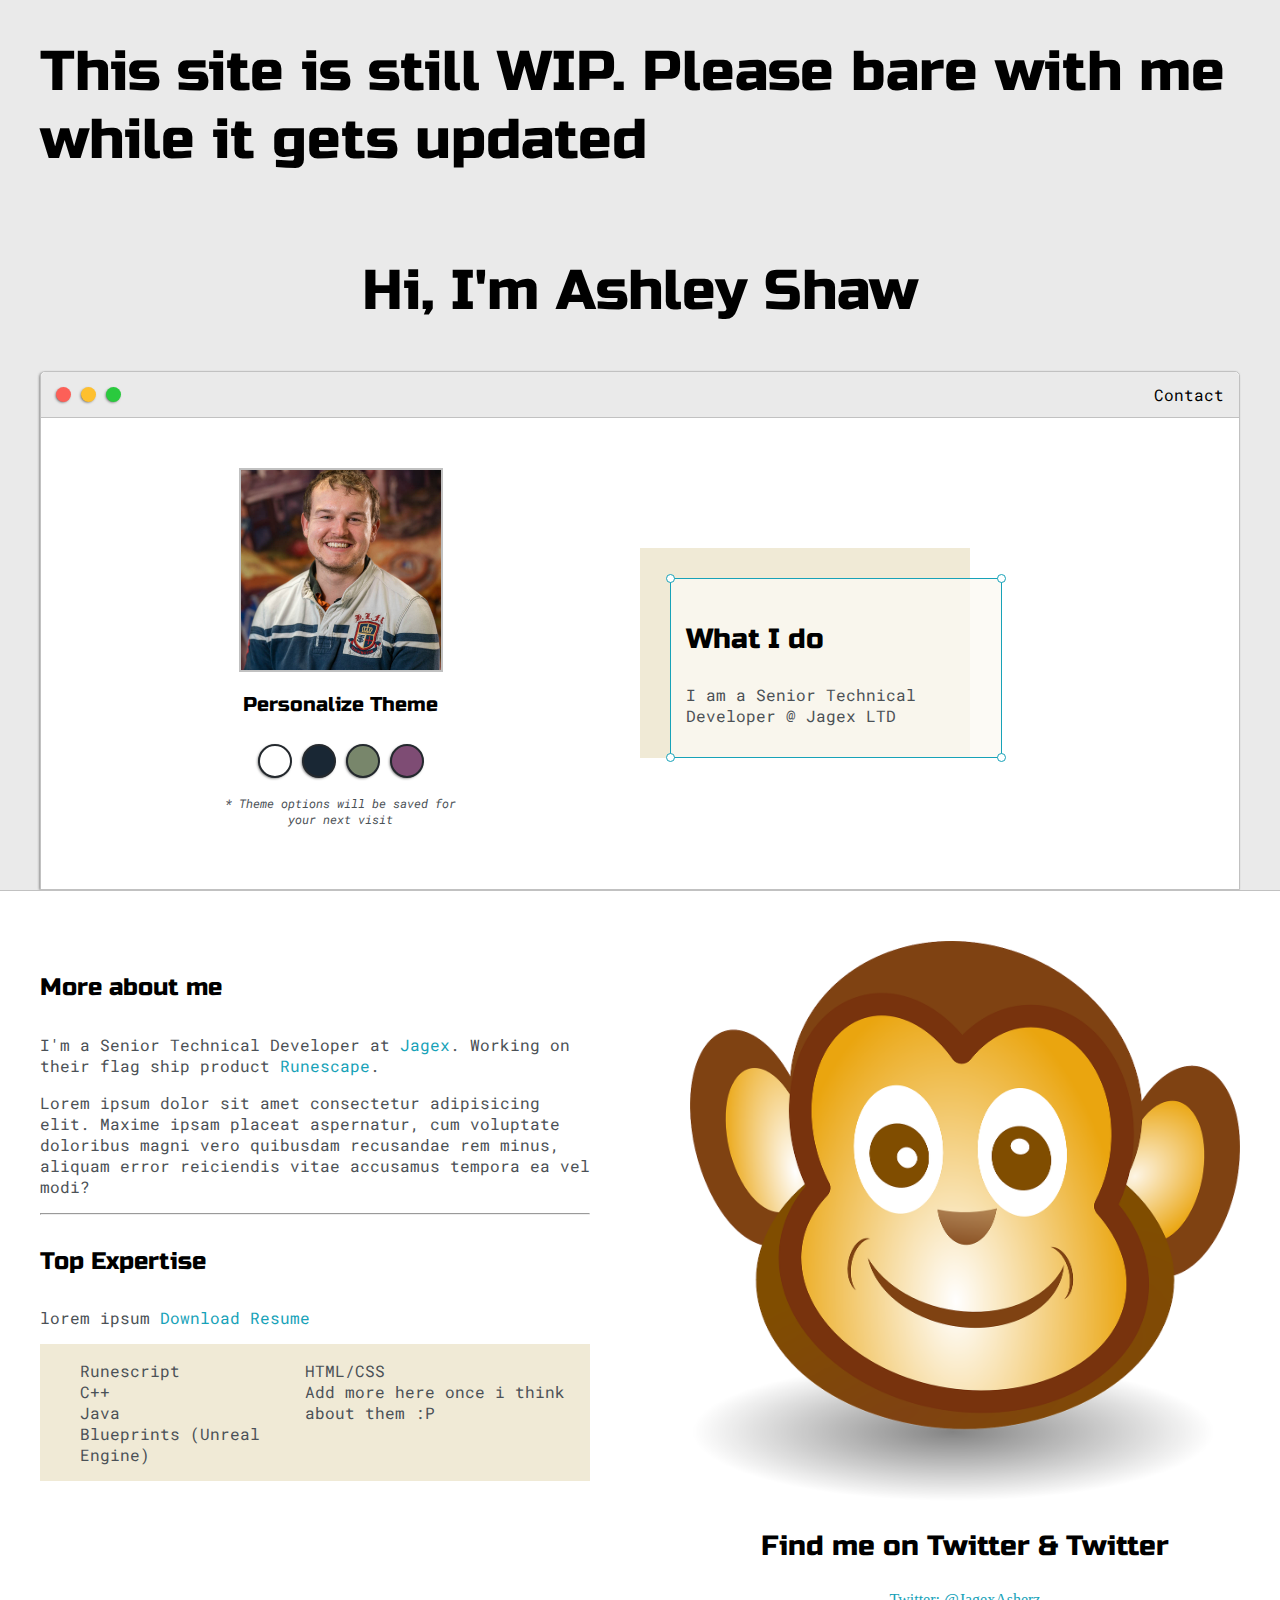
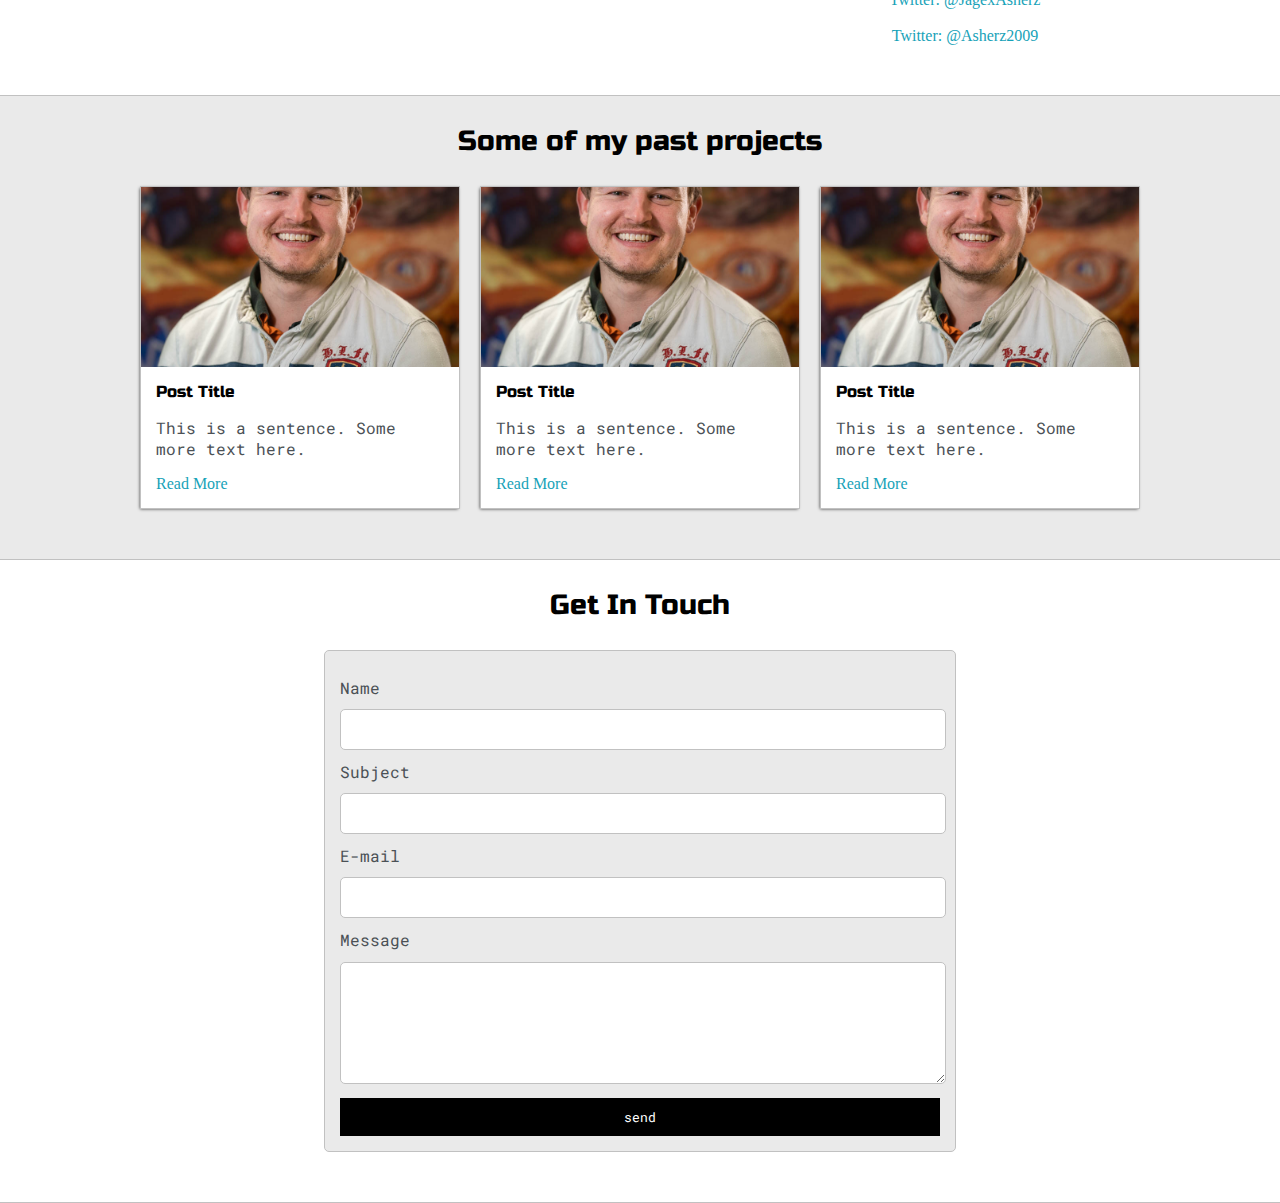
<file: index.html>
<!DOCTYPE html>
<html>

<head>
    <title>Ashley Shaw</title>
    <meta name="viewport" content="width=device-width,
        initial-scale=1, maximum-scale=1, minimum-scale=1">

    <link href="https://fonts.googleapis.com/css2?family=Russo+One&display=swap" rel="stylesheet">
    <link href="https://fonts.googleapis.com/css2?family=Roboto+Mono:wght@500&display=swap" rel="stylesheet">
    <link rel="stylesheet" type="text/css" href="css/default.css">

    <link id="theme-style" rel="stylesheet" type="text/css" href="">
</head>

<body>

    <section class="s1">
        <div class="main-container">
            <h1>This site is still WIP. Please bare with me while it gets updated</h1>
            <div class="greeting-wrapper">
                <h1>Hi, I'm Ashley Shaw</h1>
            </div>

            <div class="intro-wrapper">
                <div class="nav-wrapper">
                    <div class="dots-wrapper">
                        <div id="dot-1" class="browser-dot"></div>
                        <div id="dot-2" class="browser-dot"></div>
                        <div id="dot-3" class="browser-dot"></div>
                    </div>
                    <ul id="navigation">
                        <li><a href="#">Contact</a></li>
                    </ul>
                </div>

                <div class="left-column">
                    <img id="profile_pic" src="images/me.jpg" alt="">
                    <h5 style="text-align: center; 
                    line-height: 0;">Personalize Theme</h5>
                
                    <div id="theme-options-wrapper">
                        <div data-mode="light" id="light-mode" class="theme-dot"></div>
                        <div data-mode="blue" id="blue-mode" class="theme-dot"></div>
                        <div data-mode="green" id="green-mode" class="theme-dot"></div>
                        <div data-mode="purple" id="purple-mode" class="theme-dot"></div>
                    </div>
                
                    <p id="setting-note">* Theme options will be saved for <br> your next visit</p>
                </div>

                <div class="right-column">
                    
                    <div id="preview-shadow">
                        <div id="preview">
                            <div id="corner-tl" class="corner"></div>
                            <div id="corner-tr" class="corner"></div>
                            <h3>What I do</h3>
                            <p>I am a Senior Technical Developer @ Jagex LTD</p>
                            <div id="corner-bl" class="corner"></div>
                            <div id="corner-br" class="corner"></div>
                        </div>
                    </div>
                </div>

            </div>
        </div>
    </section>

    <section class="s2">
        <div class="main-container">
            <div class="about-wrapper">
                <div class="about-me">
                    <h4>More about me</h4>
                    <p>I'm a Senior Technical Developer at <a href="https://www.jagex.com" target="_blank">Jagex</a>. Working on their flag ship product <a href="https://www.runescape.com" target="_blank">Runescape</a>.</p>
                    <p>Lorem ipsum dolor sit amet consectetur adipisicing elit. Maxime ipsam placeat aspernatur, cum voluptate doloribus magni vero quibusdam recusandae rem minus, aliquam error reiciendis vitae accusamus tempora ea vel modi?</p>
                    <hr>
                    <h4>Top Expertise</h4>
                    <p>lorem ipsum <a href="documents/resume.pdf" target="_blank">Download Resume</a></p>

                    <div id="skills">
                        <ul>
                            <li>Runescript</li>
                            <li>C++</li>
                            <li>Java</li>
                            <li>Blueprints (Unreal Engine)</li>
                        </ul>
                        <ul>
                            <li>HTML/CSS</li>
                            <li>Add more here once i think about them :P</li>
                        </ul>
                    </div>
                </div>

                <div class="social-links">
                    <img id="social_img" src="images/follow.png" alt="">
                    <h3>Find me on Twitter & Twitter</h3>

                    <a target="_blank" href="#"> Twitter: @JagexAsherz</a>
                    <br>
                    <a target="_blank" href="#"> Twitter: @Asherz2009</a>
                </div>
            </div>
        </div>
    </section>

    <section class="s1">
        <div class="main-container">
            <h3 style="text-align: center;">Some of my past projects</h3>
            
            <div class="post-wrapper">
                
                <div>
                    <div class="post">
                        <img class="thumbnail" src="images/me.jpg" alt="">
                        <div class="post-preview">
                            <h6 class="post-title">Post Title</h6>
                            <p class="post-intro">
                                This is a sentence. Some more text here.
                            </p>
                            <a href="post.html">Read More</a>
                        </div>
                    </div>
                </div>

                <div>
                    <div class="post">
                        <img class="thumbnail" src="images/me.jpg" alt="">
                        <div class="post-preview">
                            <h6 class="post-title">Post Title</h6>
                            <p class="post-intro">
                                This is a sentence. Some more text here.
                            </p>
                            <a href="#">Read More</a>
                        </div>
                    </div>
                </div>
                
                <div>
                    <div class="post">
                        <img class="thumbnail" src="images/me.jpg" alt="">
                        <div class="post-preview">
                            <h6 class="post-title">Post Title</h6>
                            <p class="post-intro">
                                This is a sentence. Some more text here.
                            </p>
                            <a href="#">Read More</a>
                        </div>
                    </div>
                </div>
            </div>
        </div>
    </section>

    <section class="s2">
        <div class="main-container">
            <h3 style="text-align: center;">Get In Touch</h3>

            <form id="contact-form">
                <label>Name</label>
                <input class="input-field" type="text" name="name">

                <label>Subject</label>
                <input class="input-field" type="text" name="subject">

                <label>E-mail</label>
                <input class="input-field" type="text" name="email">

                <label>Message</label>
                <textarea class="input-field" name="name"></textarea>

                <input id="submit-btn" type="submit" value="send">
            </form>
        </div>
    </section>

    <script type="text/javascript" src="scripts/script.js"></script>
</body>

</html>
</file>
<file: css/default.css>
/* Variables */
:root {
    --mainColour: #eaeaea;
    --secondaryColour: #fff;

    --borderColour: #c1c1c1;

    --mainText: black;
    --secondaryText: #4b5156;

    --themeDotBorder: #24292e;

    --previewBg: rgb(251, 249, 243, 0.8);
    --previewShadow: #f0ead6;

    --buttonColour: black;
}

html,
body {
    padding: 0;
    margin: 0;
}

/* This makes the "fade" effect when switching between Themes */
body *{
    transition: 0.3s;
}

h1,
h2,
h3,
h4,
h5,
h6,
strong {
    color: var(--mainText);
    font-family: 'Russo One', sans-serif;
    font-weight: 500;
}

p,
li,
span,
label,
input,
textarea {
    color: var(--secondaryText);
    font-family: 'Roboto Mono', monospace;
}

a {
    text-decoration: none;
    color: #17a2b8;
}

ul {
    list-style: none;
}

h1 {
    font-size: 56px;
}

h2 {
    font-size: 36px;
}

h3 {
    font-size: 28px;
}

h4 {
    font-size: 24px;
}

h5 {
    font-size: 20px;
}

h6 {
    font-size: 16px;
}

.s1 {
    background-color: var(--mainColour);
    border-bottom: 1px solid var(--borderColour);
    overflow: auto;
}

.s2 {
    background-color: var(--secondaryColour);
    border-bottom: 1px solid var(--borderColour);
    overflow: auto;
}

.main-container {
    width: 1200px;
    margin: 0 auto;
}

/* Main Title */
.greeting-wrapper {
    display: grid;
    text-align: center;
    align-content: center;

    min-height: 10em;
}

/* Intro Section */
.intro-wrapper {
    background-color: var(--secondaryColour);
    border: 1px solid var(--borderColour);
    border-radius: 5px 5px 0 0;

    -webkit-box-shadow: -1px 1px 3px -1px rgba(0, 0, 0, 0.75);
    -moz-box-shadow: -1px 1px 3px -1px rgba(0, 0, 0, 0.75);
    box-shadow: -1px 1px 3px -1px rgba(0, 0, 0, 0.75);

    display: grid;
    grid-template-columns: 1fr 1fr;
    grid-template-areas:
        'nav-wrapper nav-wrapper'
        'left-column right-column'
    ;
}

.nav-wrapper {
    grid-area: nav-wrapper;
    border-bottom: 1px solid var(--borderColour);
    display: flex;
    justify-content: space-between;
    align-items: center;
    background-color: var(--mainColour);
    border-radius: 5px 5px 0 0;
}

#navigation {
    margin: 0;
    padding: 10px;
}

#navigation a{
    color: var(--mainText);
}

#navigation li {
    display: inline-block;
    margin-right: 5px;
    margin-left: 5px;
}

.dots-wrapper {
    display: flex;
    padding: 10px;
}

#dot-1 {
    background-color: #fc6058;
}

#dot-2 {
    background-color: #fec02f;
}

#dot-3 {
    background-color: #2aca3e;
}

.browser-dot {
    background-color: black;
    height: 15px;
    width: 15px;
    border-radius: 50%;
    margin: 5px;

    -webkit-box-shadow: -1px 1px 3px -1px rgba(0, 0, 0, 0.75);
    -moz-box-shadow: -1px 1px 3px -1px rgba(0, 0, 0, 0.75);
    box-shadow: -1px 1px 3px -1px rgba(0, 0, 0, 0.75);
}

.left-column {
    grid-area: left-column;
    padding-top: 50px;
    padding-bottom: 50px;
}

#profile_pic{
    display: block;
    margin: 0 auto;

    height: 200px;
    width: 200px;
    object-fit: cover;
    border: 2px solid var(--borderColour);
}

#theme-options-wrapper{
    display: flex;
    justify-content: center;
}

.theme-dot{
    height: 30px;
    width: 30px;
    background-color: black;
    border-radius: 50%;

    margin: 5px;
    border: 2px solid var(--themeDotBorder);

    -webkit-box-shadow: -1px 1px 3px -1px rgba(0, 0, 0, 0.75);
    -moz-box-shadow: -1px 1px 3px -1px rgba(0, 0, 0, 0.75);
    box-shadow: -1px 1px 3px -1px rgba(0, 0, 0, 0.75);

    cursor: pointer;
}

.theme-dot:hover{
    border-width: 5px;
}

#light-mode{
    background-color: #fff;
}

#blue-mode{
    background-color: #192734;
}

#green-mode{
    background-color: #78866b;
}

#purple-mode{
    background-color: #7e4c74;
}

#setting-note{
    font-size: 12px;
    font-style: italic;
    text-align: center;
}

.right-column {
    grid-area: right-column;
    display: grid;
    align-content: center;

    padding-top: 50px;
    padding-bottom: 50px;
}

#preview-shadow{
    background-color: var(--previewShadow);
    width: 300px;
    height: 180px;
    padding-left: 30px;
    padding-top: 30px;
}

#preview{
    width: 300px;
    border: 1.5px solid #17a2b8;
    background-color: var(--previewBg);
    padding: 15px;
    position: relative;
}

.corner{
    height: 7px;
    width: 7px;
    border-radius: 50%;
    border: 1.5px solid #17a2b8;
    background-color: #fff;
    position: absolute;
}

#corner-tl{
    top: -5px;
    left: -5px;
}

#corner-tr{
    top: -5px;
    right: -5px;
}

#corner-bl{
    bottom: -5px;
    left: -5px;
}

#corner-br{
    bottom: -5px;
    right: -5px;
}

/* About me Section */
.about-wrapper{
    display: grid;
    grid-template-columns: repeat(auto-fit, minmax(320px, 1fr));
    padding-bottom: 50px;
    padding-top: 50px;
    gap: 100px;
}

#skills{
    display: flex;
    justify-content: space-evenly;
    background-color: var(--previewShadow);
}

.social-links{
    display: grid;
    align-content: center;
    text-align: center;
}

#social_img{
    width: 100%;
}

/* Portfolio Section */
.post-wrapper{
    display: grid;
    grid-template-columns: repeat(auto-fit, 320px);
    gap: 20px;
    justify-content: center;
    padding-bottom: 50px;
}

.post{
    border: 1px solid var(--borderColour);

    -webkit-box-shadow: -1px 1px 3px -1px rgba(0, 0, 0, 0.75);
    -moz-box-shadow: -1px 1px 3px -1px rgba(0, 0, 0, 0.75);
    box-shadow: -1px 1px 3px -1px rgba(0, 0, 0, 0.75);
}

.thumbnail{
    display: block;
    width: 100%;
    height: 180px;
    object-fit: cover;
}

.post-preview{
    background-color: #fff;
    padding: 15px;
}

.post-title{
    color: black;
    margin: 0;
}

.post-intro{
    color: #4b5156;
    font-size: 16px;
}

/* Contact Section */
#contact-form{
    display: block;
    max-width: 600px;
    margin: 0 auto;
    padding: 15px;
    border: 1px solid var(--borderColour);
    border-radius: 5px;
    background-color: var(--mainColour);
    margin-bottom: 50px;
}

#contact-form label{
    line-height: 2.7em;
}

#contact-form textarea{
    min-height: 100px;
    font-size: 14px;
}

.input-field{
    width: 100%;
    padding-top: 10px;
    padding-bottom: 10px;
    background-color: var(--secondaryColour);
    border-radius: 5px;
    border: 1px solid var(--borderColour);
    font-size: 14px;
}

#submit-btn{
    margin-top: 10px;
    width: 100%;
    padding-top: 10px;
    padding-bottom: 10px;
    color: #fff;
    background-color: var(--buttonColour);
    border: none;
}


/* Media Queries */

/* Section box's will go from a Static Width to 95% if below 1200px */
@media screen and (max-width: 1200px) {
    .main-container {
        width: 95%;
    }
}

/* If the screen is smaller than 800px then the "What do I do" section drops below
the Picture and Personalize theme sections */
@media screen and (max-width: 800px) {
    .intro-wrapper {
        grid-template-columns: 1fr;
        grid-template-areas:
            'nav-wrapper'
            'left-column'
            'right-column'
        ;
    }

    .right-column{
        justify-content: center;
    }
}
</file>
